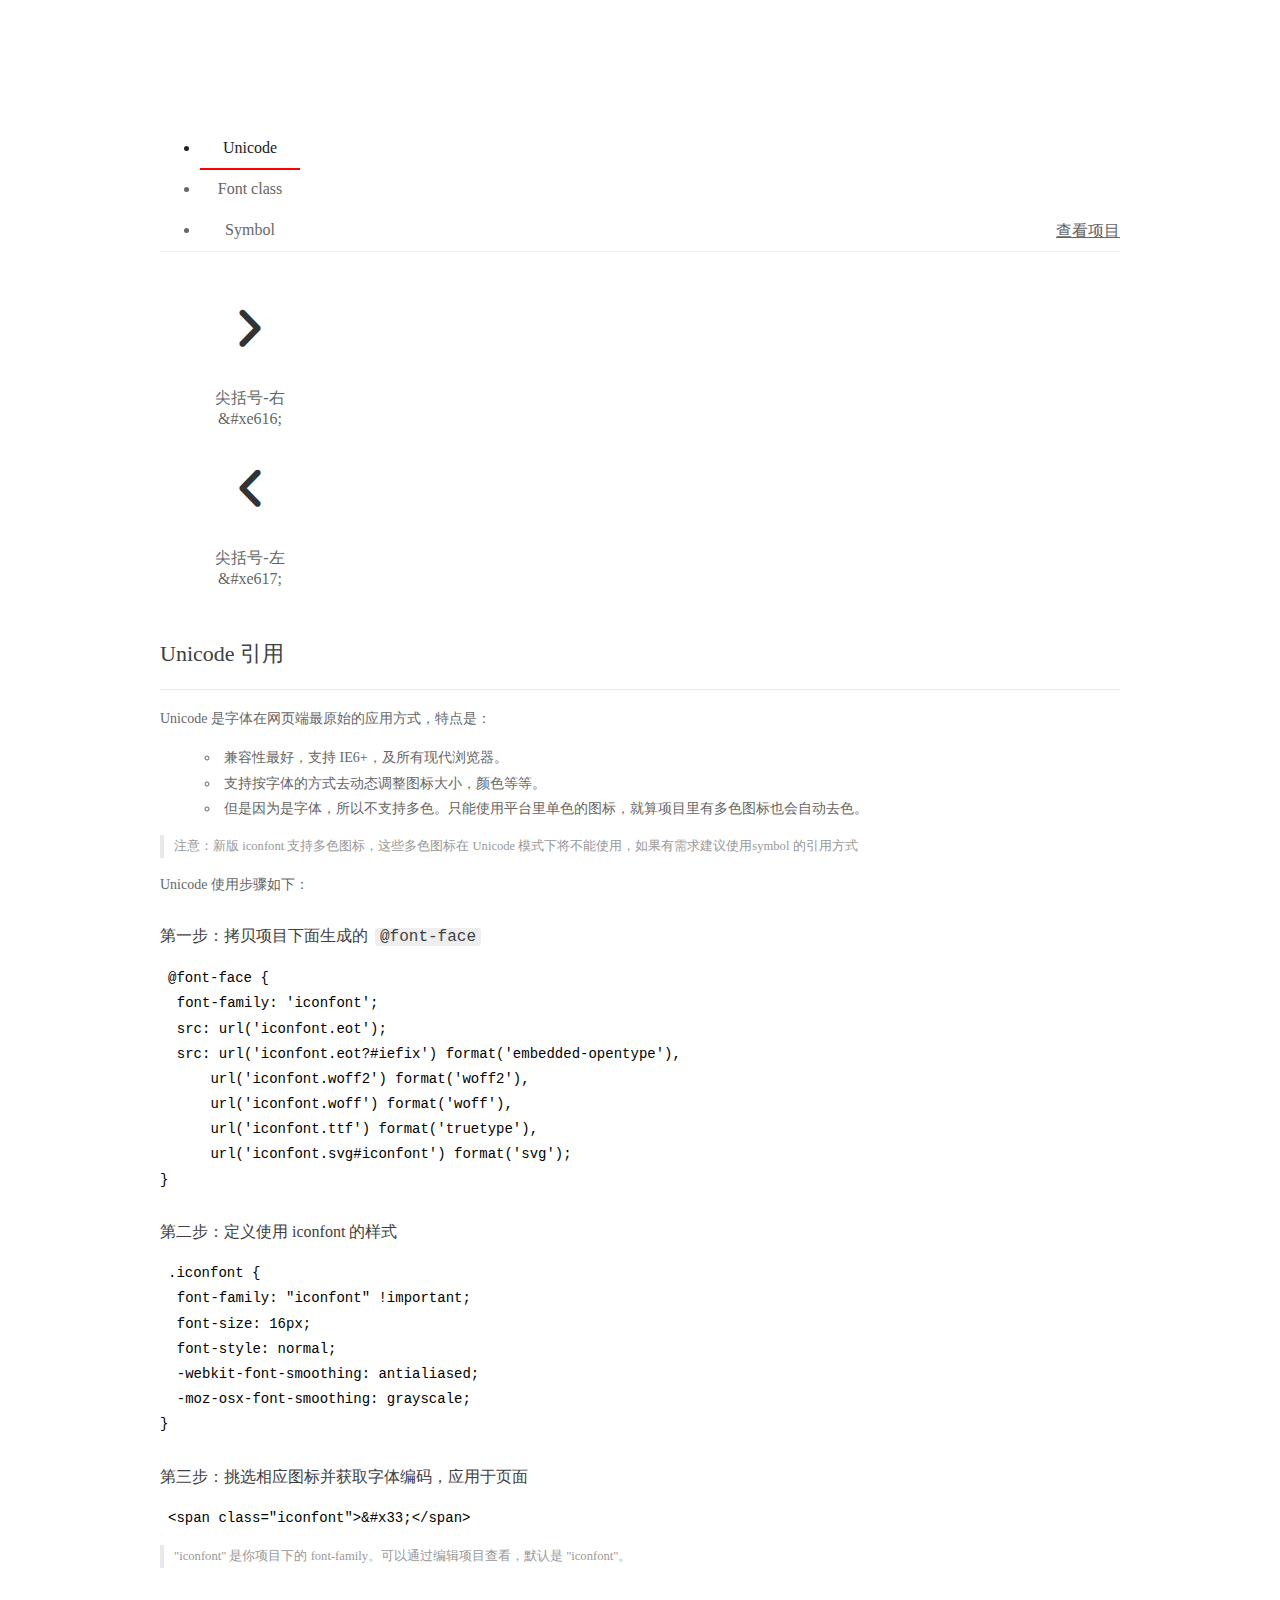
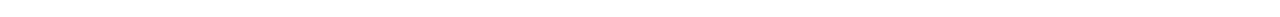
<file: font/demo_index.html>
<!DOCTYPE html>
<html>
<head>
  <meta charset="utf-8"/>
  <title>IconFont Demo</title>
  <link rel="shortcut icon" href="https://img.alicdn.com/tps/i4/TB1_oz6GVXXXXaFXpXXJDFnIXXX-64-64.ico" type="image/x-icon"/>
  <link rel="stylesheet" href="https://g.alicdn.com/thx/cube/1.3.2/cube.min.css">
  <link rel="stylesheet" href="demo.css">
  <link rel="stylesheet" href="iconfont.css">
  <script src="iconfont.js"></script>
  <!-- jQuery -->
  <script src="https://a1.alicdn.com/oss/uploads/2018/12/26/7bfddb60-08e8-11e9-9b04-53e73bb6408b.js"></script>
  <!-- 代码高亮 -->
  <script src="https://a1.alicdn.com/oss/uploads/2018/12/26/a3f714d0-08e6-11e9-8a15-ebf944d7534c.js"></script>
</head>
<body>
  <div class="main">
    <h1 class="logo"><a href="https://www.iconfont.cn/" title="iconfont 首页" target="_blank">&#xe86b;</a></h1>
    <div class="nav-tabs">
      <ul id="tabs" class="dib-box">
        <li class="dib active"><span>Unicode</span></li>
        <li class="dib"><span>Font class</span></li>
        <li class="dib"><span>Symbol</span></li>
      </ul>
      
      <a href="https://www.iconfont.cn/manage/index?manage_type=myprojects&projectId=1992835" target="_blank" class="nav-more">查看项目</a>
      
    </div>
    <div class="tab-container">
      <div class="content unicode" style="display: block;">
          <ul class="icon_lists dib-box">
          
            <li class="dib">
              <span class="icon iconfont">&#xe616;</span>
                <div class="name">尖括号-右</div>
                <div class="code-name">&amp;#xe616;</div>
              </li>
          
            <li class="dib">
              <span class="icon iconfont">&#xe617;</span>
                <div class="name">尖括号-左</div>
                <div class="code-name">&amp;#xe617;</div>
              </li>
          
          </ul>
          <div class="article markdown">
          <h2 id="unicode-">Unicode 引用</h2>
          <hr>

          <p>Unicode 是字体在网页端最原始的应用方式，特点是：</p>
          <ul>
            <li>兼容性最好，支持 IE6+，及所有现代浏览器。</li>
            <li>支持按字体的方式去动态调整图标大小，颜色等等。</li>
            <li>但是因为是字体，所以不支持多色。只能使用平台里单色的图标，就算项目里有多色图标也会自动去色。</li>
          </ul>
          <blockquote>
            <p>注意：新版 iconfont 支持多色图标，这些多色图标在 Unicode 模式下将不能使用，如果有需求建议使用symbol 的引用方式</p>
          </blockquote>
          <p>Unicode 使用步骤如下：</p>
          <h3 id="-font-face">第一步：拷贝项目下面生成的 <code>@font-face</code></h3>
<pre><code class="language-css"
>@font-face {
  font-family: 'iconfont';
  src: url('iconfont.eot');
  src: url('iconfont.eot?#iefix') format('embedded-opentype'),
      url('iconfont.woff2') format('woff2'),
      url('iconfont.woff') format('woff'),
      url('iconfont.ttf') format('truetype'),
      url('iconfont.svg#iconfont') format('svg');
}
</code></pre>
          <h3 id="-iconfont-">第二步：定义使用 iconfont 的样式</h3>
<pre><code class="language-css"
>.iconfont {
  font-family: "iconfont" !important;
  font-size: 16px;
  font-style: normal;
  -webkit-font-smoothing: antialiased;
  -moz-osx-font-smoothing: grayscale;
}
</code></pre>
          <h3 id="-">第三步：挑选相应图标并获取字体编码，应用于页面</h3>
<pre>
<code class="language-html"
>&lt;span class="iconfont"&gt;&amp;#x33;&lt;/span&gt;
</code></pre>
          <blockquote>
            <p>"iconfont" 是你项目下的 font-family。可以通过编辑项目查看，默认是 "iconfont"。</p>
          </blockquote>
          </div>
      </div>
      <div class="content font-class">
        <ul class="icon_lists dib-box">
          
          <li class="dib">
            <span class="icon iconfont icon-jiankuohao-you"></span>
            <div class="name">
              尖括号-右
            </div>
            <div class="code-name">.icon-jiankuohao-you
            </div>
          </li>
          
          <li class="dib">
            <span class="icon iconfont icon-jiankuohao-zuo"></span>
            <div class="name">
              尖括号-左
            </div>
            <div class="code-name">.icon-jiankuohao-zuo
            </div>
          </li>
          
        </ul>
        <div class="article markdown">
        <h2 id="font-class-">font-class 引用</h2>
        <hr>

        <p>font-class 是 Unicode 使用方式的一种变种，主要是解决 Unicode 书写不直观，语意不明确的问题。</p>
        <p>与 Unicode 使用方式相比，具有如下特点：</p>
        <ul>
          <li>兼容性良好，支持 IE8+，及所有现代浏览器。</li>
          <li>相比于 Unicode 语意明确，书写更直观。可以很容易分辨这个 icon 是什么。</li>
          <li>因为使用 class 来定义图标，所以当要替换图标时，只需要修改 class 里面的 Unicode 引用。</li>
          <li>不过因为本质上还是使用的字体，所以多色图标还是不支持的。</li>
        </ul>
        <p>使用步骤如下：</p>
        <h3 id="-fontclass-">第一步：引入项目下面生成的 fontclass 代码：</h3>
<pre><code class="language-html">&lt;link rel="stylesheet" href="./iconfont.css"&gt;
</code></pre>
        <h3 id="-">第二步：挑选相应图标并获取类名，应用于页面：</h3>
<pre><code class="language-html">&lt;span class="iconfont icon-xxx"&gt;&lt;/span&gt;
</code></pre>
        <blockquote>
          <p>"
            iconfont" 是你项目下的 font-family。可以通过编辑项目查看，默认是 "iconfont"。</p>
        </blockquote>
      </div>
      </div>
      <div class="content symbol">
          <ul class="icon_lists dib-box">
          
            <li class="dib">
                <svg class="icon svg-icon" aria-hidden="true">
                  <use xlink:href="#icon-jiankuohao-you"></use>
                </svg>
                <div class="name">尖括号-右</div>
                <div class="code-name">#icon-jiankuohao-you</div>
            </li>
          
            <li class="dib">
                <svg class="icon svg-icon" aria-hidden="true">
                  <use xlink:href="#icon-jiankuohao-zuo"></use>
                </svg>
                <div class="name">尖括号-左</div>
                <div class="code-name">#icon-jiankuohao-zuo</div>
            </li>
          
          </ul>
          <div class="article markdown">
          <h2 id="symbol-">Symbol 引用</h2>
          <hr>

          <p>这是一种全新的使用方式，应该说这才是未来的主流，也是平台目前推荐的用法。相关介绍可以参考这篇<a href="">文章</a>
            这种用法其实是做了一个 SVG 的集合，与另外两种相比具有如下特点：</p>
          <ul>
            <li>支持多色图标了，不再受单色限制。</li>
            <li>通过一些技巧，支持像字体那样，通过 <code>font-size</code>, <code>color</code> 来调整样式。</li>
            <li>兼容性较差，支持 IE9+，及现代浏览器。</li>
            <li>浏览器渲染 SVG 的性能一般，还不如 png。</li>
          </ul>
          <p>使用步骤如下：</p>
          <h3 id="-symbol-">第一步：引入项目下面生成的 symbol 代码：</h3>
<pre><code class="language-html">&lt;script src="./iconfont.js"&gt;&lt;/script&gt;
</code></pre>
          <h3 id="-css-">第二步：加入通用 CSS 代码（引入一次就行）：</h3>
<pre><code class="language-html">&lt;style&gt;
.icon {
  width: 1em;
  height: 1em;
  vertical-align: -0.15em;
  fill: currentColor;
  overflow: hidden;
}
&lt;/style&gt;
</code></pre>
          <h3 id="-">第三步：挑选相应图标并获取类名，应用于页面：</h3>
<pre><code class="language-html">&lt;svg class="icon" aria-hidden="true"&gt;
  &lt;use xlink:href="#icon-xxx"&gt;&lt;/use&gt;
&lt;/svg&gt;
</code></pre>
          </div>
      </div>

    </div>
  </div>
  <script>
  $(document).ready(function () {
      $('.tab-container .content:first').show()

      $('#tabs li').click(function (e) {
        var tabContent = $('.tab-container .content')
        var index = $(this).index()

        if ($(this).hasClass('active')) {
          return
        } else {
          $('#tabs li').removeClass('active')
          $(this).addClass('active')

          tabContent.hide().eq(index).fadeIn()
        }
      })
    })
  </script>
</body>
</html>
</file>
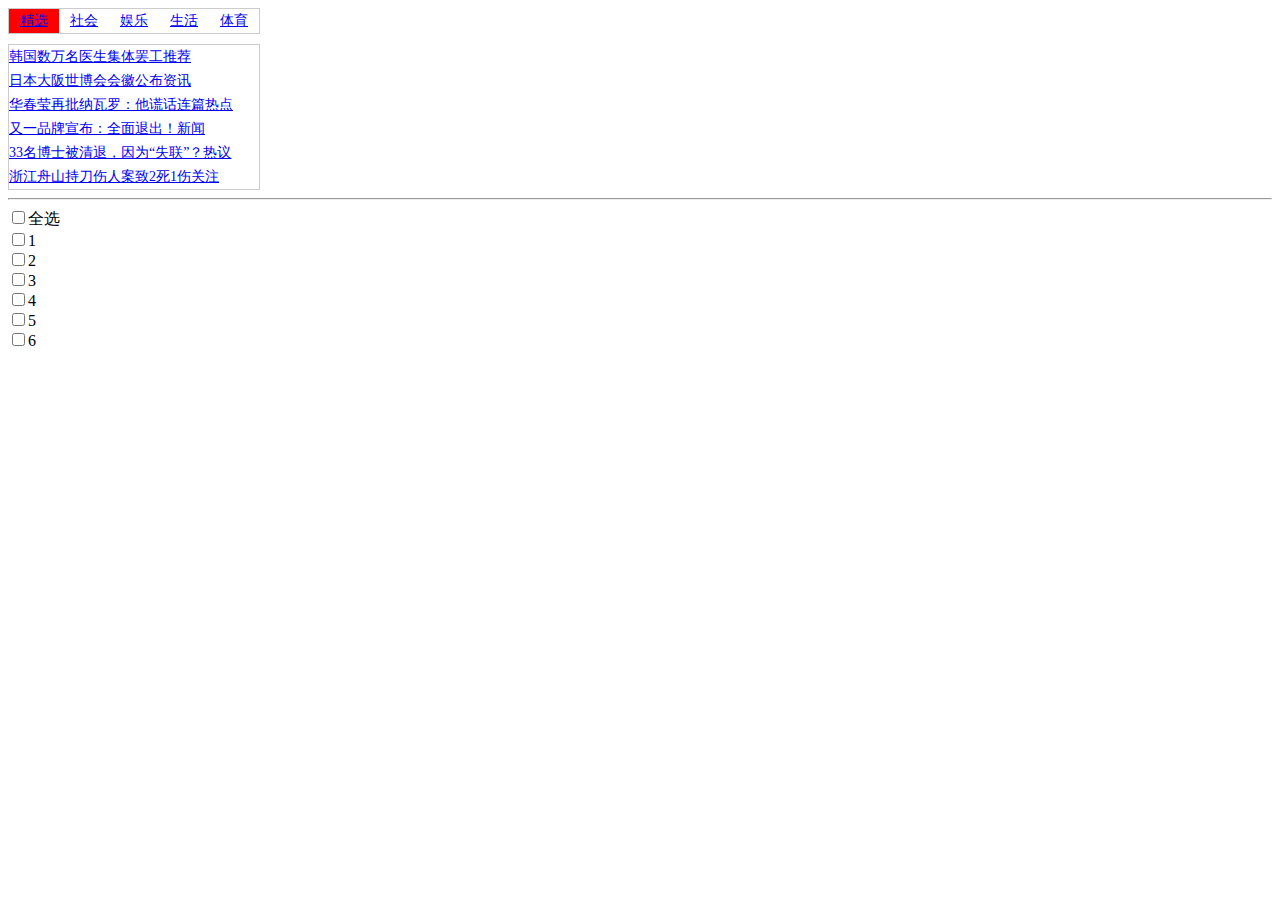
<file: jq/require.html>
<!DOCTYPE html>
<html lang="en">

<head>
    <meta charset="UTF-8">
    <meta name="viewport" content="width=device-width, initial-scale=1.0">
    <title>Document</title>
    <!-- 
        require.js插件
        异步加载:
        无论页面有多少js文件，只需要引入require.js即可
        解决冲突和依赖
     -->
    <script src="./js2/require.js" defer async="true" data-main="./js2/main.js"></script>
    <!-- 
        async属性表明这个文件是异步加载，避免网页失去响应。
        defer属性表明IE不支持async属性，只支持defer，所以把defer也写上。

        data-main属性的作用是指定网页程序的主模块,意思是整个网页的入口代码,所有代码都从这儿开始运行,文件名自定义
    -->
    <!-- 
         利用require.js来定义模块，调用模块，配置模块
    -->
</head>

<body>
    <!-- tab切换的结构 -->
    <style>
        .tab {
            font-size: 14px;
        }
        
        .tab_title {
            width: 250px;
            height: 24px;
            border: 1px solid #ccc;
            margin-bottom: 10px;
        }
        
        .tab_title a {
            width: 50px;
            height: 24px;
            text-align: center;
            line-height: 24px;
            display: block;
            float: left;
        }
        
        .tab_title a.active {
            background: red;
        }
        
        .tab_content .item {
            width: 250px;
            border: 1px solid #ccc;
            display: none;
        }
        
        .tab_content ul {
            margin: 0px;
            padding: 0px;
        }
        
        .tab_content li {
            list-style: none;
            line-height: 24px;
        }
    </style>
    <div class="tab">
        <div class="tab_title">
            <a href="javascript:;" class="active">精选</a>
            <a href="javascript:;">社会</a>
            <a href="javascript:;">娱乐</a>
            <a href="javascript:;">生活</a>
            <a href="javascript:;">体育</a>
        </div>
        <div class="tab_content">
            <div class="item" style="display:block">
                <ul>
                    <li><a href="#">韩国数万名医生集体罢工推荐</a></li>
                    <li><a href="#">日本大阪世博会会徽公布资讯</a></li>
                    <li><a href="#">华春莹再批纳瓦罗：他谎话连篇热点</a></li>
                    <li><a href="#">又一品牌宣布：全面退出！新闻</a></li>
                    <li><a href="#">33名博士被清退，因为“失联”？热议</a></li>
                    <li><a href="#">浙江舟山持刀伤人案致2死1伤关注</a></li>
                </ul>
            </div>
            <div class="item">
                <ul>
                    <li><a href="#">巩俐为老公庆生 一同切蛋糕大秀恩爱</a></li>
                    <li><a href="#">日本大阪世博会会徽公布资讯</a></li>
                    <li><a href="#">33名博士被清退，因为“失联”？热议</a></li>
                    <li><a href="#">33名博士被清退，因为“失联”？热议</a></li>
                    <li><a href="#">33名博士被清退，因为“失联”？热议</a></li>
                    <li><a href="#">33名博士被清退，因为“失联”？热议</a></li>
                </ul>
            </div>
            <div class="item">
                <ul>
                    <li><a href="#">女子2次抢金店：想去监狱里生活</a></li>
                    <li><a href="#">小伙给空姐女友过七夕，突然被抓！</a></li>
                    <li><a href="#">一女士花74万买了件衣服</a></li>
                    <li><a href="#">太难!劝病人反被家属打骨折还将被拘</a></li>
                    <li><a href="#">情侣入睡，男孩突然坐起喊疼……</a></li>
                    <li><a href="#">成都的哥跳河救人失踪</a></li>
                </ul>
            </div>
            <div class="item">
                <ul>
                    <li><a href="#">华春莹再批纳瓦罗：他谎话连篇热点</a></li>
                    <li><a href="#">日本大阪世博会会徽公布资讯</a></li>
                    <li><a href="#">又一品牌宣布：全面退出！新闻</a></li>
                    <li><a href="#">韩国数万名医生集体罢工推荐</a></li>
                    <li><a href="#">33名博士被清退，因为“失联”？热议</a></li>
                    <li><a href="#">浙江舟山持刀伤人案致2死1伤关注</a></li>
                </ul>
            </div>
            <div class="item">
                <ul>
                    <li><a href="#">浙江舟山持刀伤人案致2死1伤关注</a></li>
                    <li><a href="#">韩国数万名医生集体罢工推荐</a></li>
                    <li><a href="#">华春莹再批纳瓦罗：他谎话连篇热点</a></li>
                    <li><a href="#">又一品牌宣布：全面退出！新闻</a></li>
                    <li><a href="#">33名博士被清退，因为“失联”？热议</a></li>
                    <li><a href="#">日本大阪世博会会徽公布资讯</a></li>
                </ul>
            </div>
        </div>
    </div>
    <hr>
    <input type="checkbox" class="allselect">全选<br/>
    <input type="checkbox">1<br/>
    <input type="checkbox">2<br/>
    <input type="checkbox">3<br/>
    <input type="checkbox">4<br/>
    <input type="checkbox">5<br/>
    <input type="checkbox">6<br/>
</body>


</html>
</file>
<file: font/demo.css>
/* Logo 字体 */
@font-face {
  font-family: "iconfont logo";
  src: url('https://at.alicdn.com/t/font_985780_km7mi63cihi.eot?t=1545807318834');
  src: url('https://at.alicdn.com/t/font_985780_km7mi63cihi.eot?t=1545807318834#iefix') format('embedded-opentype'),
    url('https://at.alicdn.com/t/font_985780_km7mi63cihi.woff?t=1545807318834') format('woff'),
    url('https://at.alicdn.com/t/font_985780_km7mi63cihi.ttf?t=1545807318834') format('truetype'),
    url('https://at.alicdn.com/t/font_985780_km7mi63cihi.svg?t=1545807318834#iconfont') format('svg');
}

.logo {
  font-family: "iconfont logo";
  font-size: 160px;
  font-style: normal;
  -webkit-font-smoothing: antialiased;
  -moz-osx-font-smoothing: grayscale;
}

/* tabs */
.nav-tabs {
  position: relative;
}

.nav-tabs .nav-more {
  position: absolute;
  right: 0;
  bottom: 0;
  height: 42px;
  line-height: 42px;
  color: #666;
}

#tabs {
  border-bottom: 1px solid #eee;
}

#tabs li {
  cursor: pointer;
  width: 100px;
  height: 40px;
  line-height: 40px;
  text-align: center;
  font-size: 16px;
  border-bottom: 2px solid transparent;
  position: relative;
  z-index: 1;
  margin-bottom: -1px;
  color: #666;
}


#tabs .active {
  border-bottom-color: #f00;
  color: #222;
}

.tab-container .content {
  display: none;
}

/* 页面布局 */
.main {
  padding: 30px 100px;
  width: 960px;
  margin: 0 auto;
}

.main .logo {
  color: #333;
  text-align: left;
  margin-bottom: 30px;
  line-height: 1;
  height: 110px;
  margin-top: -50px;
  overflow: hidden;
  *zoom: 1;
}

.main .logo a {
  font-size: 160px;
  color: #333;
}

.helps {
  margin-top: 40px;
}

.helps pre {
  padding: 20px;
  margin: 10px 0;
  border: solid 1px #e7e1cd;
  background-color: #fffdef;
  overflow: auto;
}

.icon_lists {
  width: 100% !important;
  overflow: hidden;
  *zoom: 1;
}

.icon_lists li {
  width: 100px;
  margin-bottom: 10px;
  margin-right: 20px;
  text-align: center;
  list-style: none !important;
  cursor: default;
}

.icon_lists li .code-name {
  line-height: 1.2;
}

.icon_lists .icon {
  display: block;
  height: 100px;
  line-height: 100px;
  font-size: 42px;
  margin: 10px auto;
  color: #333;
  -webkit-transition: font-size 0.25s linear, width 0.25s linear;
  -moz-transition: font-size 0.25s linear, width 0.25s linear;
  transition: font-size 0.25s linear, width 0.25s linear;
}

.icon_lists .icon:hover {
  font-size: 100px;
}

.icon_lists .svg-icon {
  /* 通过设置 font-size 来改变图标大小 */
  width: 1em;
  /* 图标和文字相邻时，垂直对齐 */
  vertical-align: -0.15em;
  /* 通过设置 color 来改变 SVG 的颜色/fill */
  fill: currentColor;
  /* path 和 stroke 溢出 viewBox 部分在 IE 下会显示
      normalize.css 中也包含这行 */
  overflow: hidden;
}

.icon_lists li .name,
.icon_lists li .code-name {
  color: #666;
}

/* markdown 样式 */
.markdown {
  color: #666;
  font-size: 14px;
  line-height: 1.8;
}

.highlight {
  line-height: 1.5;
}

.markdown img {
  vertical-align: middle;
  max-width: 100%;
}

.markdown h1 {
  color: #404040;
  font-weight: 500;
  line-height: 40px;
  margin-bottom: 24px;
}

.markdown h2,
.markdown h3,
.markdown h4,
.markdown h5,
.markdown h6 {
  color: #404040;
  margin: 1.6em 0 0.6em 0;
  font-weight: 500;
  clear: both;
}

.markdown h1 {
  font-size: 28px;
}

.markdown h2 {
  font-size: 22px;
}

.markdown h3 {
  font-size: 16px;
}

.markdown h4 {
  font-size: 14px;
}

.markdown h5 {
  font-size: 12px;
}

.markdown h6 {
  font-size: 12px;
}

.markdown hr {
  height: 1px;
  border: 0;
  background: #e9e9e9;
  margin: 16px 0;
  clear: both;
}

.markdown p {
  margin: 1em 0;
}

.markdown>p,
.markdown>blockquote,
.markdown>.highlight,
.markdown>ol,
.markdown>ul {
  width: 80%;
}

.markdown ul>li {
  list-style: circle;
}

.markdown>ul li,
.markdown blockquote ul>li {
  margin-left: 20px;
  padding-left: 4px;
}

.markdown>ul li p,
.markdown>ol li p {
  margin: 0.6em 0;
}

.markdown ol>li {
  list-style: decimal;
}

.markdown>ol li,
.markdown blockquote ol>li {
  margin-left: 20px;
  padding-left: 4px;
}

.markdown code {
  margin: 0 3px;
  padding: 0 5px;
  background: #eee;
  border-radius: 3px;
}

.markdown strong,
.markdown b {
  font-weight: 600;
}

.markdown>table {
  border-collapse: collapse;
  border-spacing: 0px;
  empty-cells: show;
  border: 1px solid #e9e9e9;
  width: 95%;
  margin-bottom: 24px;
}

.markdown>table th {
  white-space: nowrap;
  color: #333;
  font-weight: 600;
}

.markdown>table th,
.markdown>table td {
  border: 1px solid #e9e9e9;
  padding: 8px 16px;
  text-align: left;
}

.markdown>table th {
  background: #F7F7F7;
}

.markdown blockquote {
  font-size: 90%;
  color: #999;
  border-left: 4px solid #e9e9e9;
  padding-left: 0.8em;
  margin: 1em 0;
}

.markdown blockquote p {
  margin: 0;
}

.markdown .anchor {
  opacity: 0;
  transition: opacity 0.3s ease;
  margin-left: 8px;
}

.markdown .waiting {
  color: #ccc;
}

.markdown h1:hover .anchor,
.markdown h2:hover .anchor,
.markdown h3:hover .anchor,
.markdown h4:hover .anchor,
.markdown h5:hover .anchor,
.markdown h6:hover .anchor {
  opacity: 1;
  display: inline-block;
}

.markdown>br,
.markdown>p>br {
  clear: both;
}


.hljs {
  display: block;
  background: white;
  padding: 0.5em;
  color: #333333;
  overflow-x: auto;
}

.hljs-comment,
.hljs-meta {
  color: #969896;
}

.hljs-string,
.hljs-variable,
.hljs-template-variable,
.hljs-strong,
.hljs-emphasis,
.hljs-quote {
  color: #df5000;
}

.hljs-keyword,
.hljs-selector-tag,
.hljs-type {
  color: #a71d5d;
}

.hljs-literal,
.hljs-symbol,
.hljs-bullet,
.hljs-attribute {
  color: #0086b3;
}

.hljs-section,
.hljs-name {
  color: #63a35c;
}

.hljs-tag {
  color: #333333;
}

.hljs-title,
.hljs-attr,
.hljs-selector-id,
.hljs-selector-class,
.hljs-selector-attr,
.hljs-selector-pseudo {
  color: #795da3;
}

.hljs-addition {
  color: #55a532;
  background-color: #eaffea;
}

.hljs-deletion {
  color: #bd2c00;
  background-color: #ffecec;
}

.hljs-link {
  text-decoration: underline;
}

/* 代码高亮 */
/* PrismJS 1.15.0
https://prismjs.com/download.html#themes=prism&languages=markup+css+clike+javascript */
/**
 * prism.js default theme for JavaScript, CSS and HTML
 * Based on dabblet (http://dabblet.com)
 * @author Lea Verou
 */
code[class*="language-"],
pre[class*="language-"] {
  color: black;
  background: none;
  text-shadow: 0 1px white;
  font-family: Consolas, Monaco, 'Andale Mono', 'Ubuntu Mono', monospace;
  text-align: left;
  white-space: pre;
  word-spacing: normal;
  word-break: normal;
  word-wrap: normal;
  line-height: 1.5;

  -moz-tab-size: 4;
  -o-tab-size: 4;
  tab-size: 4;

  -webkit-hyphens: none;
  -moz-hyphens: none;
  -ms-hyphens: none;
  hyphens: none;
}

pre[class*="language-"]::-moz-selection,
pre[class*="language-"] ::-moz-selection,
code[class*="language-"]::-moz-selection,
code[class*="language-"] ::-moz-selection {
  text-shadow: none;
  background: #b3d4fc;
}

pre[class*="language-"]::selection,
pre[class*="language-"] ::selection,
code[class*="language-"]::selection,
code[class*="language-"] ::selection {
  text-shadow: none;
  background: #b3d4fc;
}

@media print {

  code[class*="language-"],
  pre[class*="language-"] {
    text-shadow: none;
  }
}

/* Code blocks */
pre[class*="language-"] {
  padding: 1em;
  margin: .5em 0;
  overflow: auto;
}

:not(pre)>code[class*="language-"],
pre[class*="language-"] {
  background: #f5f2f0;
}

/* Inline code */
:not(pre)>code[class*="language-"] {
  padding: .1em;
  border-radius: .3em;
  white-space: normal;
}

.token.comment,
.token.prolog,
.token.doctype,
.token.cdata {
  color: slategray;
}

.token.punctuation {
  color: #999;
}

.namespace {
  opacity: .7;
}

.token.property,
.token.tag,
.token.boolean,
.token.number,
.token.constant,
.token.symbol,
.token.deleted {
  color: #905;
}

.token.selector,
.token.attr-name,
.token.string,
.token.char,
.token.builtin,
.token.inserted {
  color: #690;
}

.token.operator,
.token.entity,
.token.url,
.language-css .token.string,
.style .token.string {
  color: #9a6e3a;
  background: hsla(0, 0%, 100%, .5);
}

.token.atrule,
.token.attr-value,
.token.keyword {
  color: #07a;
}

.token.function,
.token.class-name {
  color: #DD4A68;
}

.token.regex,
.token.important,
.token.variable {
  color: #e90;
}

.token.important,
.token.bold {
  font-weight: bold;
}

.token.italic {
  font-style: italic;
}

.token.entity {
  cursor: help;
}
</file>
<file: font/iconfont.css>
@font-face {font-family: "iconfont";
  src: url('iconfont.eot?t=1600515010308'); /* IE9 */
  src: url('iconfont.eot?t=1600515010308#iefix') format('embedded-opentype'), /* IE6-IE8 */
  url('[data-uri]') format('woff2'),
  url('iconfont.woff?t=1600515010308') format('woff'),
  url('iconfont.ttf?t=1600515010308') format('truetype'), /* chrome, firefox, opera, Safari, Android, iOS 4.2+ */
  url('iconfont.svg?t=1600515010308#iconfont') format('svg'); /* iOS 4.1- */
}

.iconfont {
  font-family: "iconfont" !important;
  font-size: 16px;
  font-style: normal;
  -webkit-font-smoothing: antialiased;
  -moz-osx-font-smoothing: grayscale;
}

.icon-jiankuohao-you:before {
  content: "\e616";
}

.icon-jiankuohao-zuo:before {
  content: "\e617";
}
</file>
